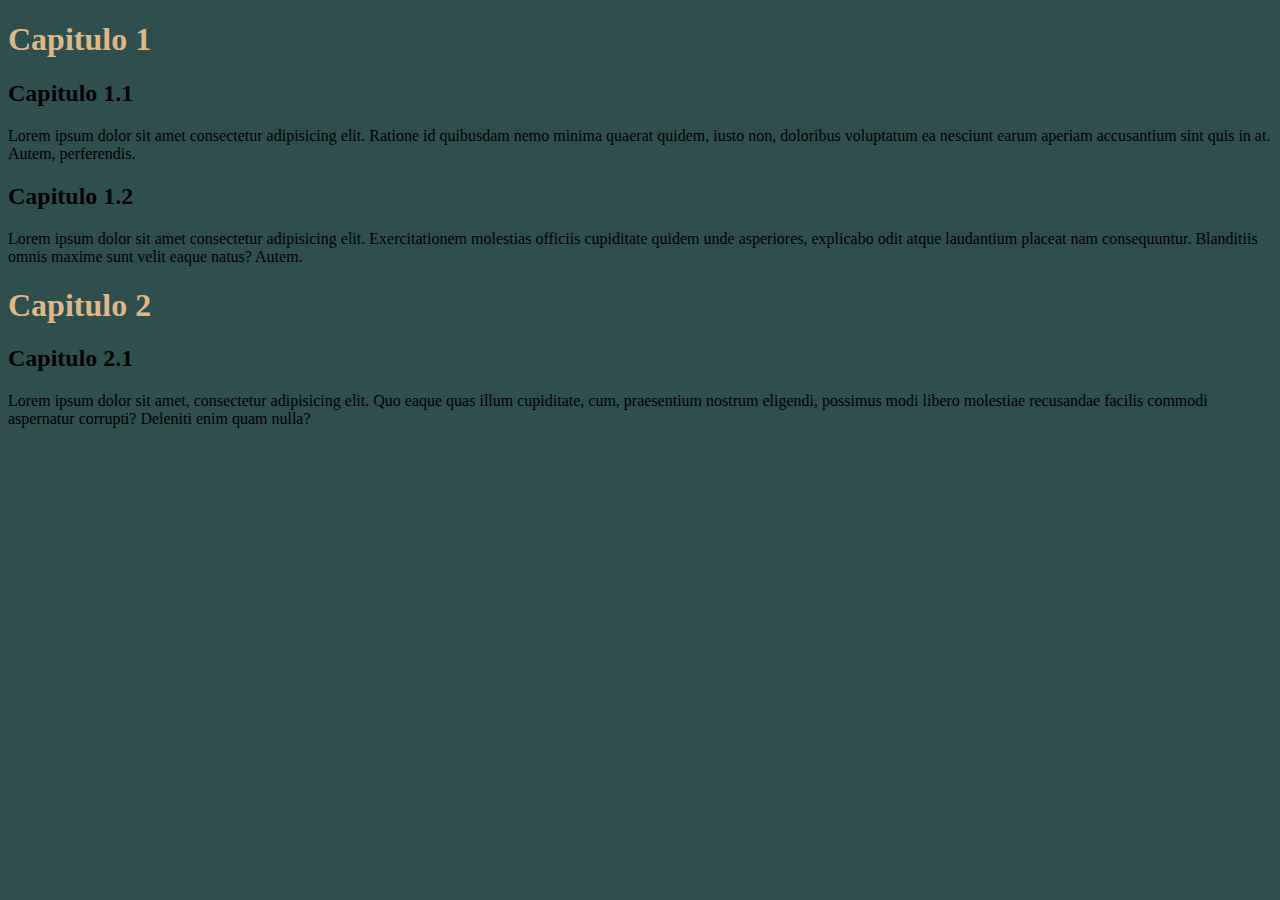
<file: css/index.html>
<!DOCTYPE html>
<html lang="pt-br">
<head>
    <meta charset="UTF-8">
    <meta name="viewport" content="width=device-width, initial-scale=1.0">
    <title>Css</title>
    <style>
        body {
            background-color:darkslategray
        }
        h1 {
            color: BurlyWood;
        }
    </style>
</head>
<body>
    <h1>Capitulo 1</h1>
    <h2>Capitulo 1.1</h2>
    <p>Lorem ipsum dolor sit amet consectetur adipisicing elit. Ratione id quibusdam nemo minima quaerat quidem, iusto non, doloribus voluptatum ea nesciunt earum aperiam accusantium sint quis in at. Autem, perferendis.</p>
    <h2>Capitulo 1.2</h2>
    <p>Lorem ipsum dolor sit amet consectetur adipisicing elit. Exercitationem molestias officiis cupiditate quidem unde asperiores, explicabo odit atque laudantium placeat nam consequuntur. Blanditiis omnis maxime sunt velit eaque natus? Autem.</p>
    <h1>Capitulo 2</h1>
     <h2>Capitulo 2.1</h2>
     <p>Lorem ipsum dolor sit amet, consectetur adipisicing elit. Quo eaque quas illum cupiditate, cum, praesentium nostrum eligendi, possimus modi libero molestiae recusandae facilis commodi aspernatur corrupti? Deleniti enim quam nulla?</p>
</body>
</html>
</file>
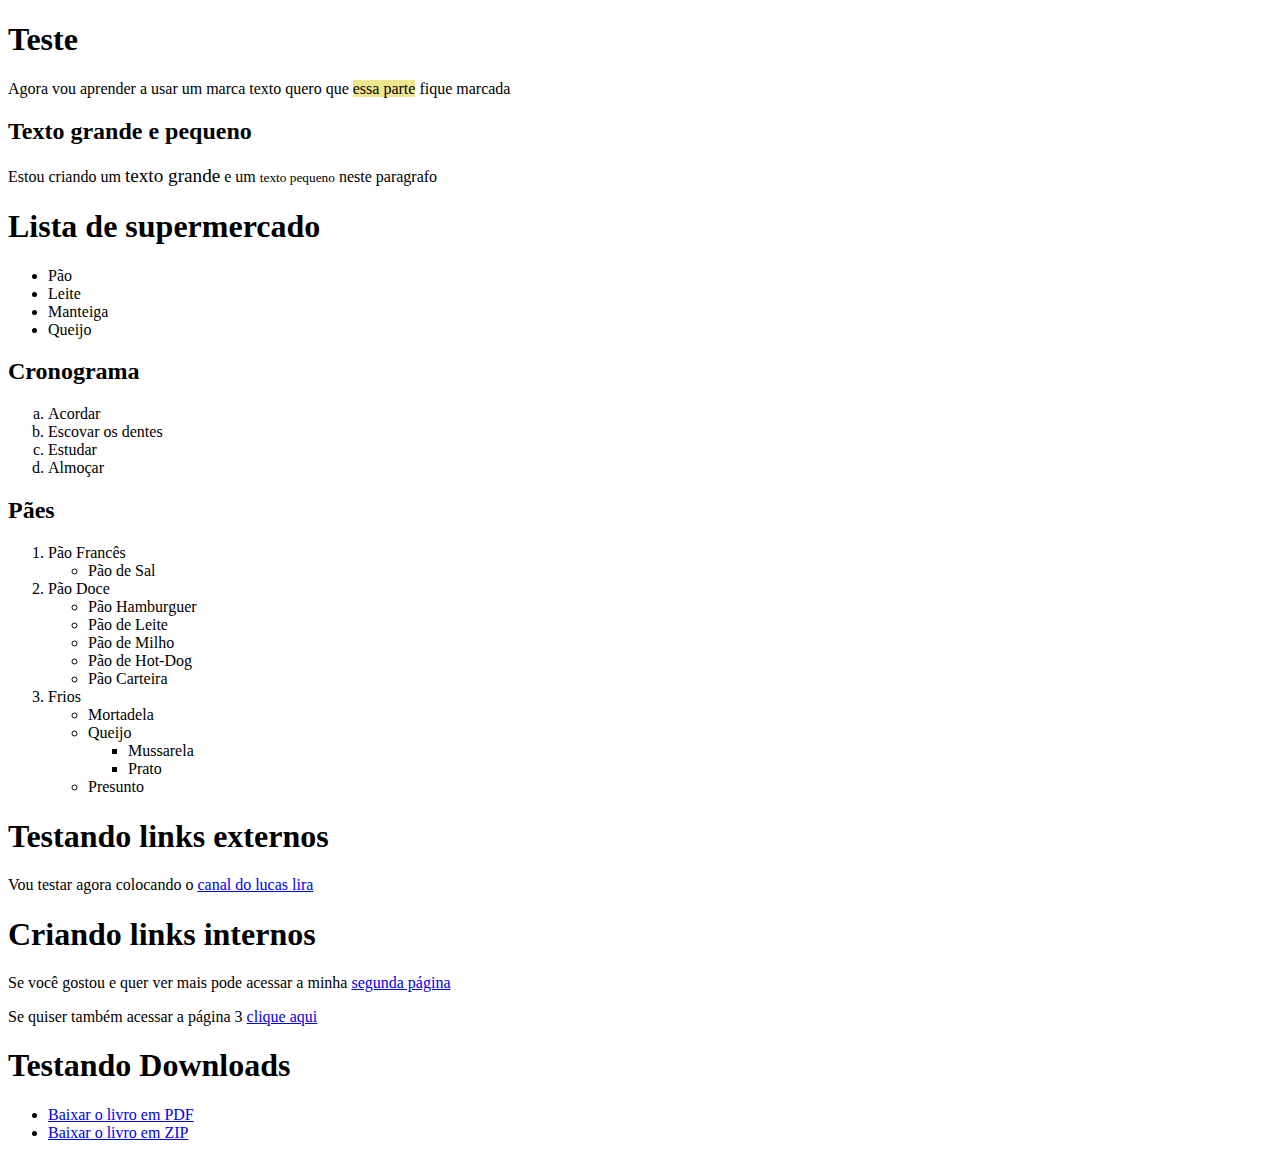
<file: EX001/index.html>
<!DOCTYPE html>
<html lang="pt-br">
<head>
    <meta charset="UTF-8">
    <meta http-equiv="X-UA-Compatible" content="IE=edge">
    <meta name="viewport" content="width=device-width, initial-scale=1.0">
    <title>Meu primeiro exercício</title>
    <link rel="shortcut icon" href="favicon_io (1)/favicon.ico" type="image/x-icon">
</head>
<body>
    <h1>Teste</h1>
    <p>Agora vou aprender a usar um marca texto quero que <mark style="background-color: khaki;">essa parte</mark> fique marcada</p>
    <h2>Texto grande e pequeno</h2>
    <p>Estou criando um <big>texto grande</big> e um <small>texto pequeno</small> neste paragrafo</p>
    <h1>Lista de supermercado</h1>
    <ul>
        <li>Pão</li>
        <li>Leite</li>
        <li>Manteiga</li>
        <li>Queijo</li>
    </ul>
    <h2>Cronograma</h2>
        <ol type="a">
            <li>Acordar</li>
            <li>Escovar os dentes</li>
            <li>Estudar</li>
            <li>Almoçar</li>
        </ol>
    <h2>Pães</h2>
        <ol>
            <li>Pão Francês</li>
                <ul>
                    <li>Pão de Sal</li>
                </ul>
            <li>Pão Doce</li>
                <ul>
                    <li>Pão Hamburguer</li>
                    <li>Pão de Leite</li>
                    <li>Pão de Milho</li>
                    <li>Pão de Hot-Dog</li>
                    <li>Pão Carteira</li>
                </ul>
            <li>Frios</li>
                <ul>
                    <li>Mortadela</li>
                    <li>Queijo</li>
                        <ul>
                            <li>Mussarela</li>
                            <li>Prato</li>
                        </ul>
                    <li>Presunto</li>
                </ul>
        </ol>
    <h1>Testando links externos</h1>
        <p>Vou testar agora colocando o <a href="https://www.youtube.com/watch?v=eKrPRbH8Op8" target="_blank" rel="external">canal do lucas lira</a></p>
    <h1>Criando links internos</h1>
        <p>Se você gostou e quer ver mais pode acessar a minha <a href="pg002.html" rel="next">segunda página</a></p>
        <p>Se quiser também acessar a página 3 <a href="pg002.html" target="_blank">clique aqui</a></p>
    <h1>Testando Downloads</h1>
    <ul>
        <li><a href="livro/10 - Ligações em toda parte.pdf" download="10 - Ligações em toda parte.pdf" type="application/pdf">Baixar o livro em PDF</a></li>
        <li><a href="livro/10 - Ligações em toda parte.zip" download="10 - Ligações em toda parte.zip" type="apllication/zip">Baixar o livro em ZIP</a></li>
    </ul>
</body>
</html>
</file>
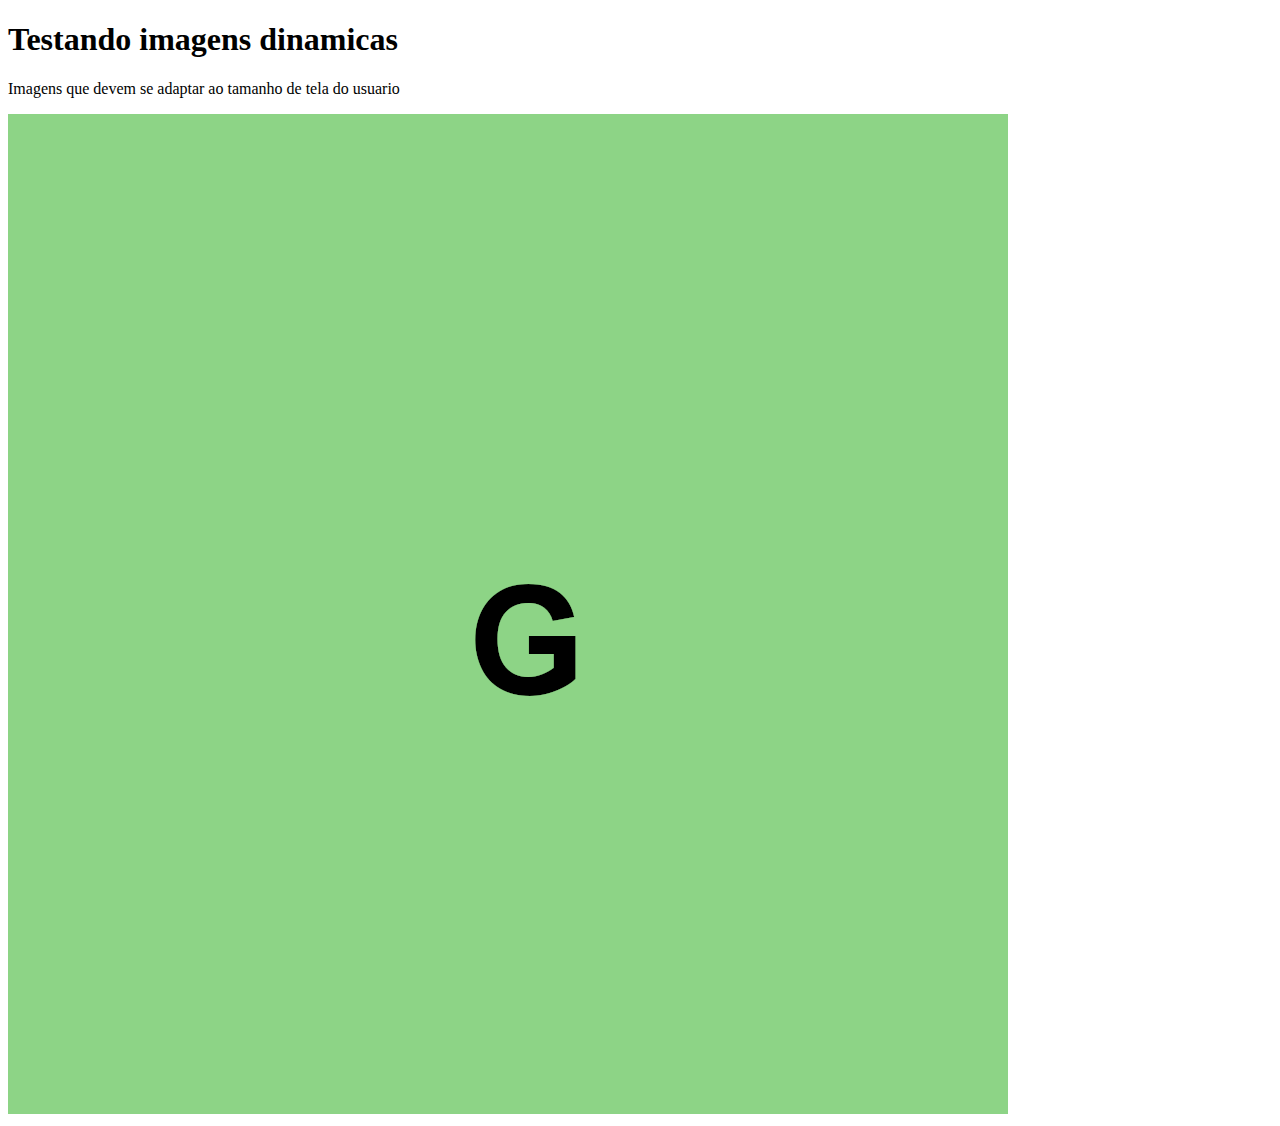
<file: EX011/index.html>
<!DOCTYPE html>
<html lang="pt-br">
<head>
    <meta charset="UTF-8">
    <meta name="viewport" content="width=device-width, initial-scale=1.0">
    <title>Midia em HTML5</title>
</head>
<body>
    <h1>Testando imagens dinamicas</h1>
    <p>Imagens que devem se adaptar ao tamanho de tela do usuario</p>
    <picture>
        <source media="(max-width: 750px )" srcset="imagens/imagem-p.png" type="image/png">
        <source media="(max-width: 1050px)" srcset="imagens/imagem-m.png" type="image/png">
        <img src="imagens/imagem-g.png" alt="">
    </picture>
</body>
</html>
</file>
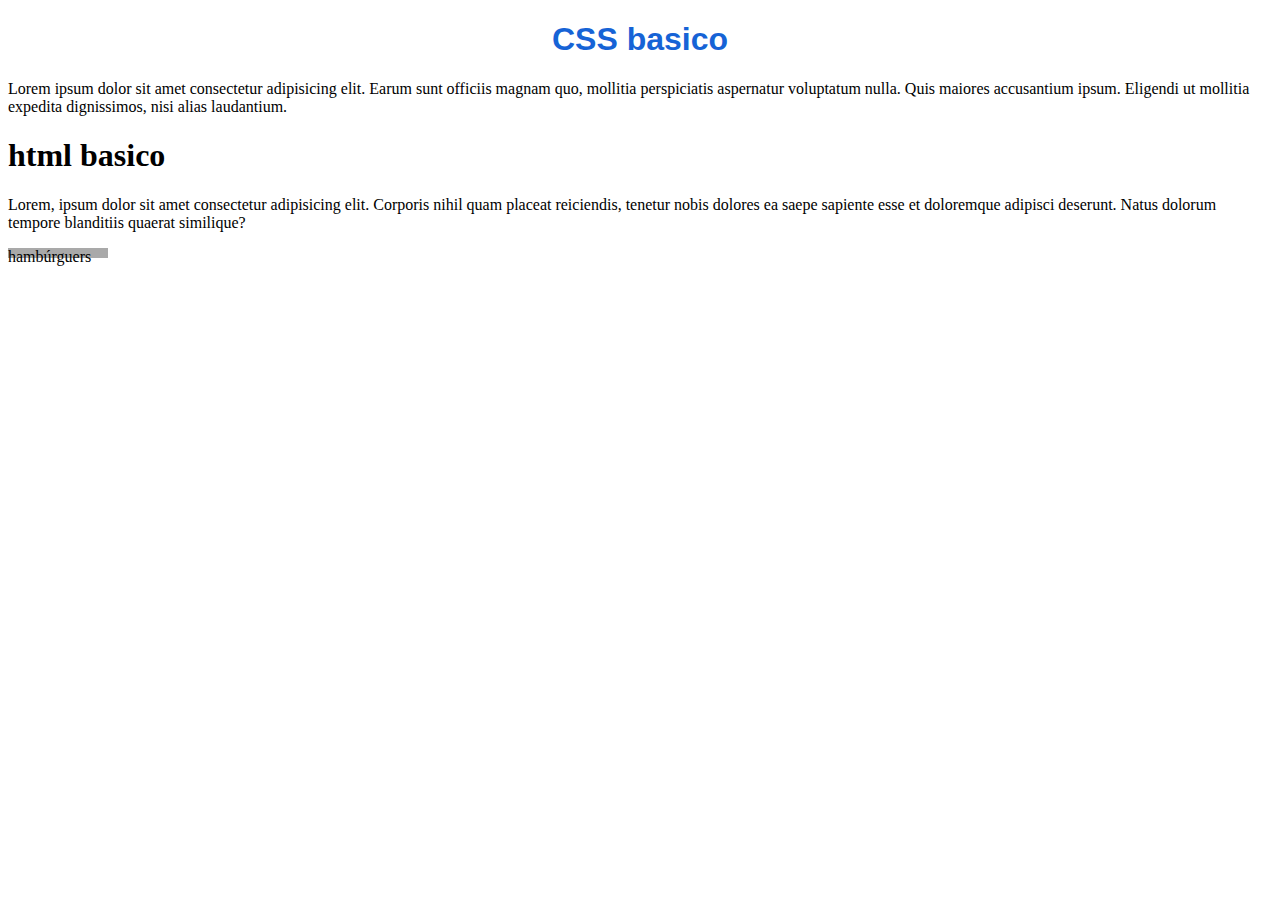
<file: exercicio gg/index.html>
<!DOCTYPE html>
<html lang="pt-br">
<head>
    <meta charset="UTF-8">
    <meta name="viewport" content="width=device-width, initial-scale=1.0">
    <title>Exercicio</title>
    <style>
        h1#principal{
            text-align: center;
            color: rgb(22, 99, 214);
            font-family:Arial, Helvetica, sans-serif;
          }
          div#menu{
              background-color: darkgray;
              height: 5px;
              width: 100px;
          }
          div>p{
            display: none;
          }
          div:hover>p{
              display: block;
          }
    </style>
</head>
<body>
    <h1 id="principal">CSS basico</h1>
    <p>Lorem ipsum dolor sit amet consectetur adipisicing elit. Earum sunt officiis magnam quo, mollitia perspiciatis aspernatur voluptatum nulla. Quis maiores accusantium ipsum. Eligendi ut mollitia expedita dignissimos, nisi alias laudantium.</p>
    <h1>html basico</h1>
    <p>Lorem, ipsum dolor sit amet consectetur adipisicing elit. Corporis nihil quam placeat reiciendis, tenetur nobis dolores ea saepe sapiente esse et doloremque adipisci deserunt. Natus dolorum tempore blanditiis quaerat similique?</p>
    <div id="menu">hambúrguers</div>
        <div id="menu">
            <p>x-tudo</p>
            <p>big mac</p>
            <p>x-salada</p>
        </div>

</body>
</html>
</file>
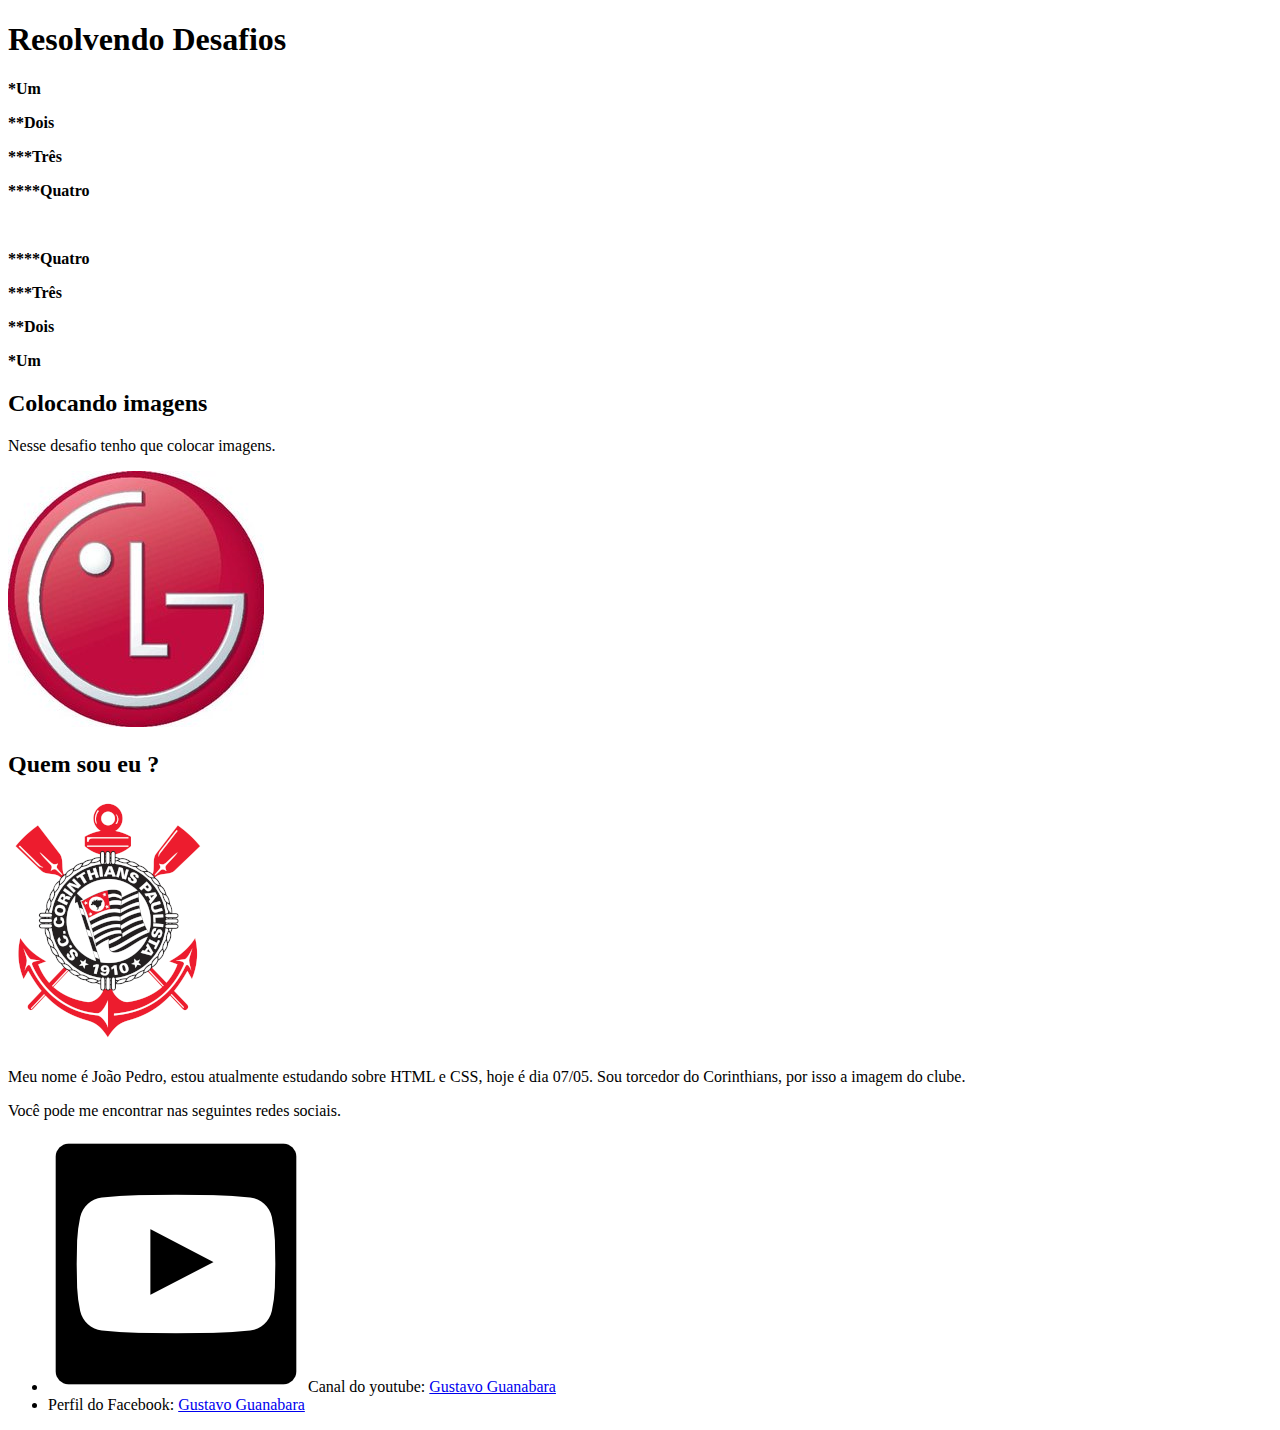
<file: Teste/index.html>
<!DOCTYPE html>
<html lang="pt-br">
<head>
    <meta charset="UTF-8">
    <meta name="viewport" content="width=device-width, initial-scale=1.0">
    <title>Desafios</title>
<link rel="shortcut icon" href="favicon_io (2)/favicon.ico" type="image/x-icon">
</head>
<body>
    <strong>
    <h1>Resolvendo Desafios</h1>
    <p>*Um</p>
    <p>**Dois</p>
    <p>***Três</p>
    <p>****Quatro</p>
    <br>
    <p>****Quatro</p>
    <p>***Três</p>
    <p>**Dois</p>
    <P>*Um</P>
    </strong>
    <h2>Colocando imagens</h2>
    <p>Nesse desafio tenho que colocar imagens.</p>
    <img src="lg.jpg" alt="Simbolo da lg">
    <h2>Quem sou eu ?</h2>
    <img src="Sport_Club_Corinthians_Paulista_crest.svg.png" alt="">
    <p>Meu nome é João Pedro, estou atualmente estudando sobre HTML e CSS, hoje é dia 07/05. Sou torcedor do Corinthians, por isso a imagem do clube.</p>
    <p>Você  pode me encontrar nas seguintes redes sociais.</p>
    <ul>
        <li><img src="youtube.png" alt=""> Canal do youtube: <a href="https://www.youtube.com/@CursoemVideo" target="_blank">Gustavo Guanabara</a></li>
        <li>Perfil do Facebook: <a href="https://www.facebook.com/" target="_blank">Gustavo Guanabara</a></li>
    </ul>
</body>
</html>
</file>
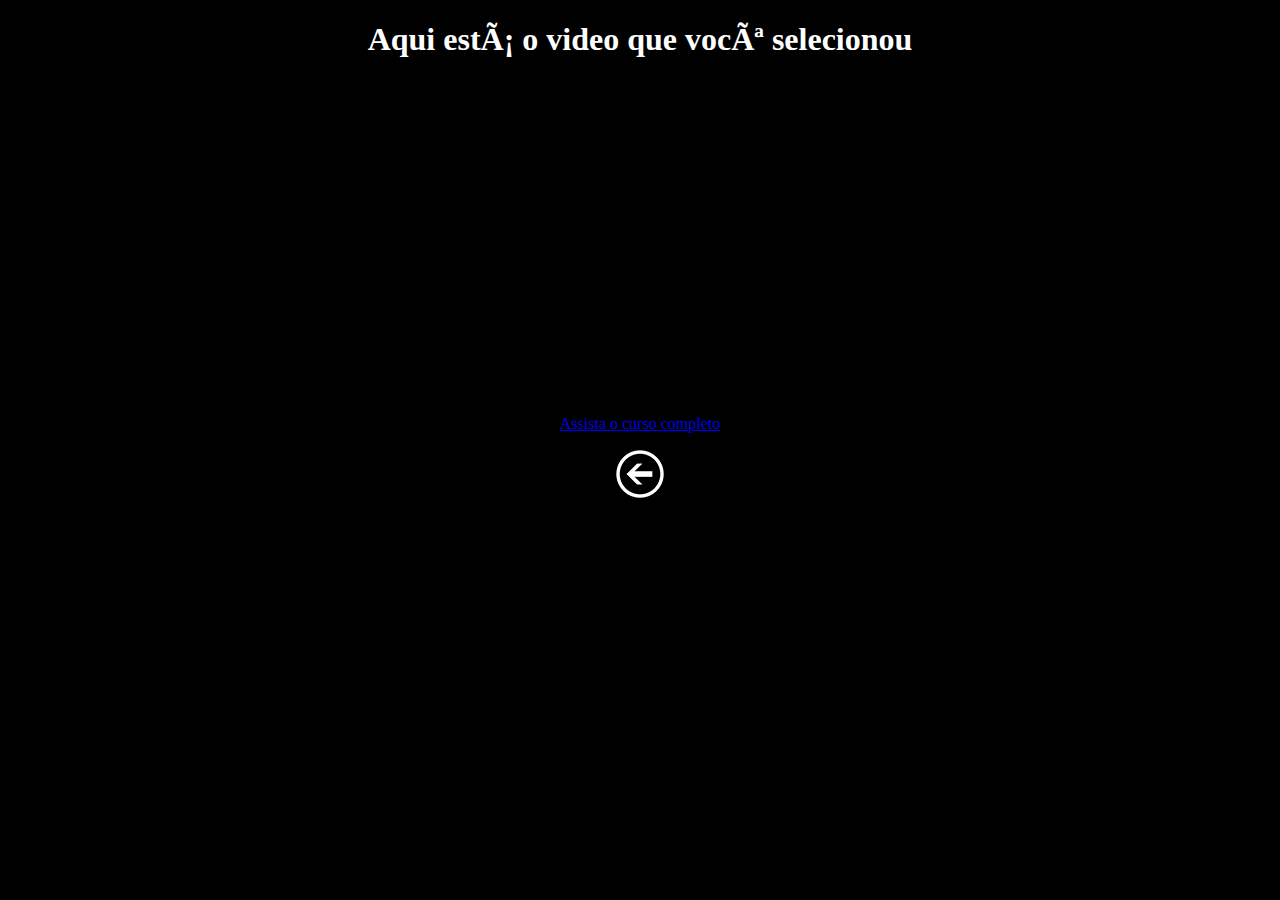
<file: EX002/pagina2/index.html>
<!DOCTYPE html>
<html lang="en">
<head>
    <meta charset="pt-br">
    <meta name="viewport" content="width=device-width, initial-scale=1.0">
    <title>video</title>
    <style>
        body {
            background-color: black;
        }
    </style>
</head>
<body>
    <center>
        <h1 style="color: white;">Aqui está o video que você selecionou</h1>
        <iframe width="500" height="315" src="https://www.youtube.com/embed/BXqUH86F-kA" title="YouTube video player" frameborder="0" allow="accelerometer; autoplay; clipboard-write; encrypted-media; gyroscope; picture-in-picture; web-share" allowfullscreen></iframe>
    </center>
    <center>
        <p><a href="https://www.youtube.com/watch?v=BXqUH86F-kA&list=PLntvgXM11X6pi7mW0O4ZmfUI1xDSIbmTm" target="_blank">Assista o curso completo</a></p>
    </center>
    <picture>
        <center>
            <a href="../index.html" onclick="window.history.back();">
            <img src="botao voltar.png" alt="Voltar">
        </center>
    </picture>
</body>
</html>
</file>
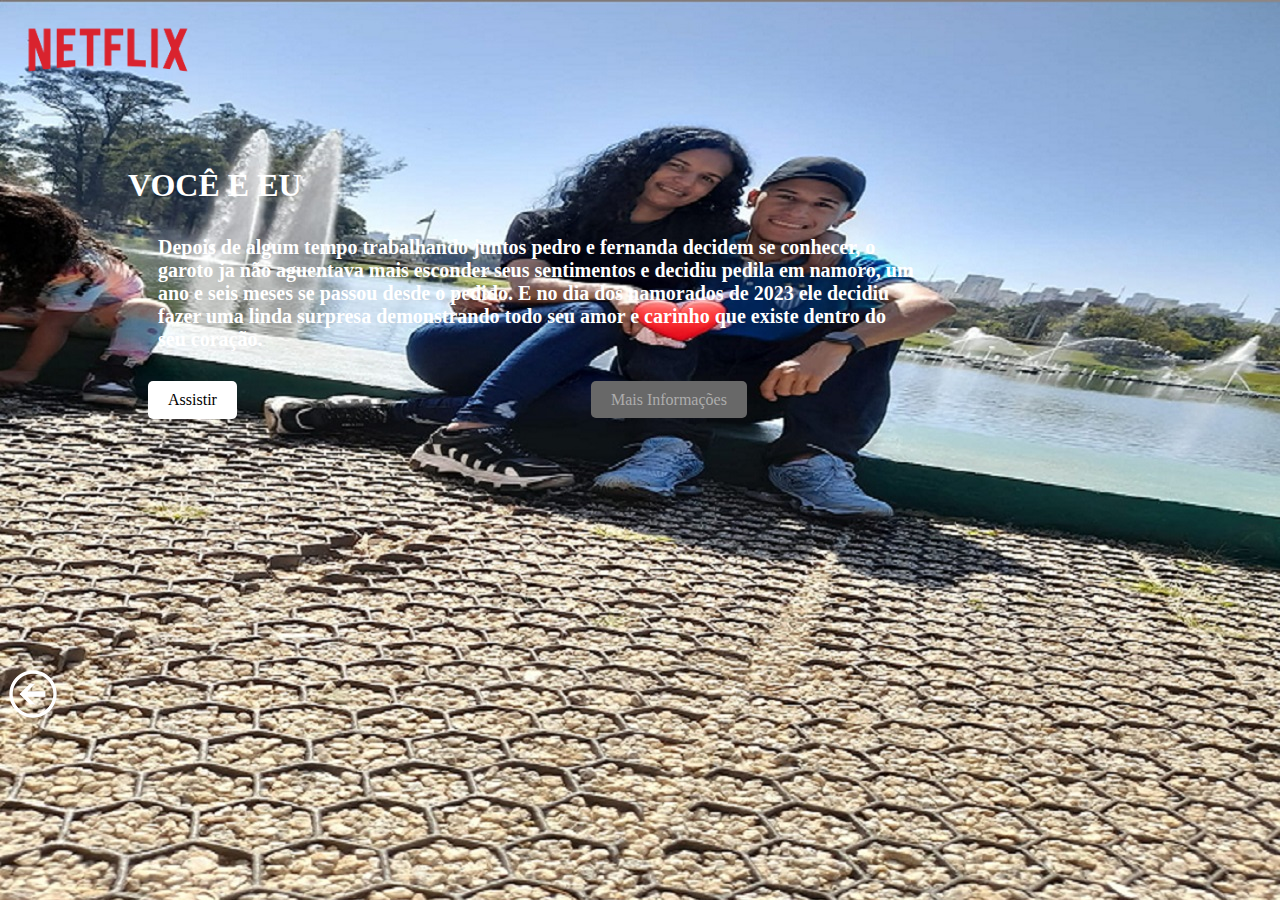
<file: projeto netflix/netflix/index.html>
<!DOCTYPE html>
<html lang="pt-br">
<head>
    <meta charset="UTF-8">
    <meta name="viewport" content="width=device-width, initial-scale=1.0">
    <title>Netpedro</title>
    <link rel="shortcut icon" href="favicon_io (3)/favicon.ico" type="image/x-icon">
    <link rel="stylesheet" href="style.css">
    <style>
        .assistir {
            display: inline;
            padding-left: 150px;
            padding-right: 400px;
        }
        .voltar {
            text-align: match-parent;
            padding-top: 250px;
        }
        .info {
            display: inline;
            text-align: right;
        }
        .botao-assistir {
            display: inline-block;
            padding: 10px 20px;
            background-color: white;
            color: black;
            text-decoration: none;
            border-radius: 5px;
            margin-left: 140px;
        }
        .botao-info {
            margin-left: 350px;
            display: inline;
            padding: 10px 20px;
            background-color: rgb(104, 104, 104);
            color: rgb(173, 173, 173);
            text-decoration: none;
            border-radius: 5px;
        }
    </style>
</head>
    <body>
        <img src="Netflix_Logo_PMS.png" alt="" width="200px">
        <h1>VOCÊ E EU</h1>
        <p>Depois de algum tempo trabalhando juntos pedro e fernanda decidem se conhecer, o garoto ja não aguentava mais esconder seus sentimentos e decidiu pedila em namoro, um ano e seis meses se passou desde o pedido. E no dia dos namorados de 2023 ele decidiu fazer uma linda surpresa demonstrando todo seu amor e carinho que existe dentro do seu coração.</p>
        <a href="trailer/index.html" class="botao-assistir">Assistir</a>  
        <a href="#" class="botao-info">Mais Informações</a> 
        </div>
        <div class="voltar">
        <a href="trailer/" rel="_blank" img src="20303823.jpg" alt="#" width="800px">
        <a href="../index.html" onclick="window.history.back();">
        <img src="botao voltar.png" alt=""></a>
        </div>   
    </body>
</html>
</file>
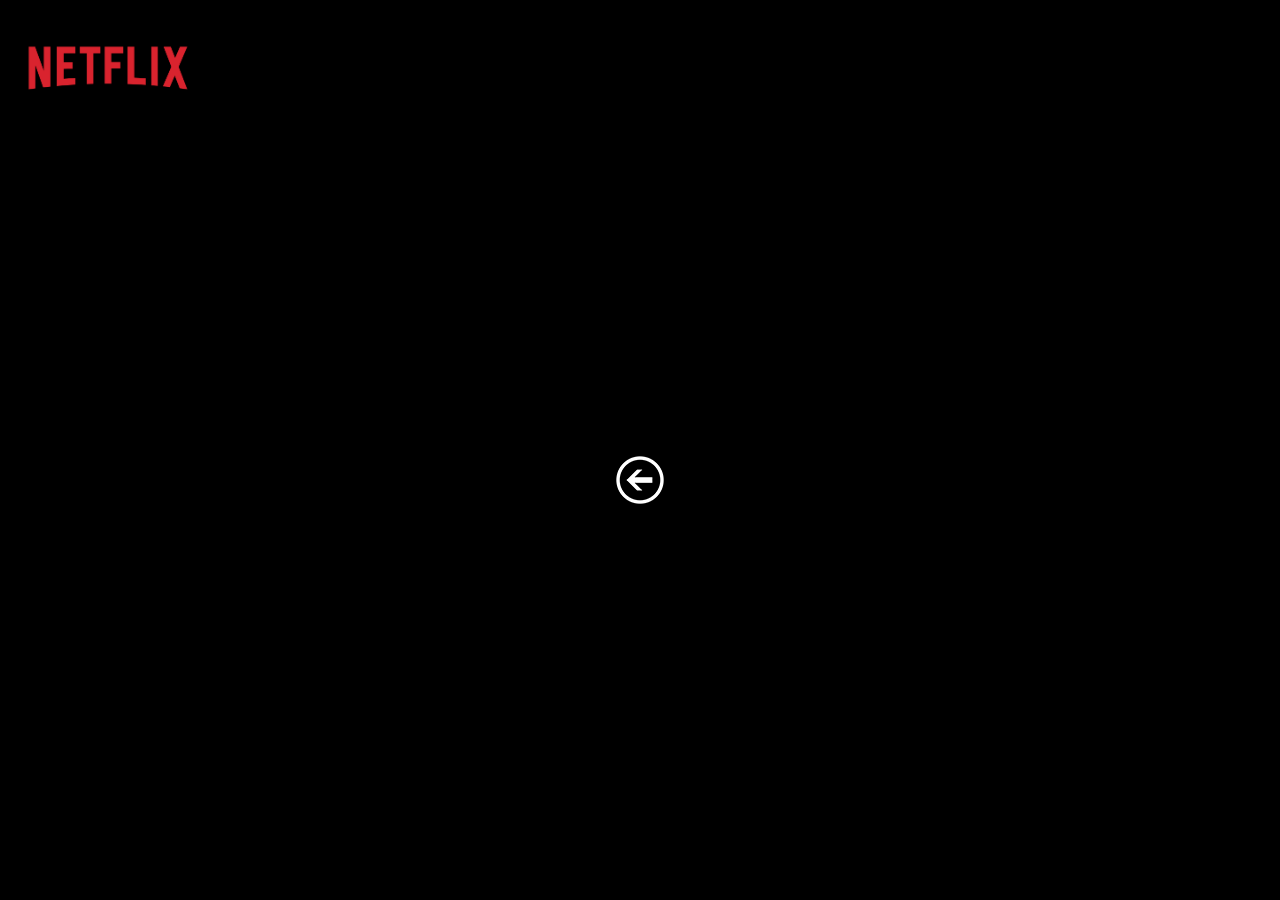
<file: projeto netflix/netflix/trailer/index.html>
!DOCTYPE html>
<html lang="pt-br">
<head>
    <meta charset="UTF-8">
    <meta name="viewport" content="width=device-width, initial-scale=1.0">
    <title>Netflix</title>
    <style>
        body {
            background-color:black;
        }
        .logo {
            text-align: center;
            text-align: left;
        }
        .video {
            text-align: center;
        }
        .voltar {
            text-align: center;
            padding-top: 30px;
        }
    </style>
</head>
<body>
    <div class="logo">
        <img src="../Netflix_Logo_PMS.png" alt="" width="200px">
    </div>
    <div class="video">
        <iframe width="700" height="315" src="https://www.youtube.com/embed/znuoQeOAhSU" title="YouTube video player" frameborder="0" allow="accelerometer; autoplay; clipboard-write; encrypted-media; gyroscope; picture-in-picture; web-share" allowfullscreen></iframe>
    </div>
        <div class="voltar">
        <a href="../index.html" onclick="window.history.back();">
        <img src="botao voltar.png" alt="">
    </div>
</body>
</html>
</file>
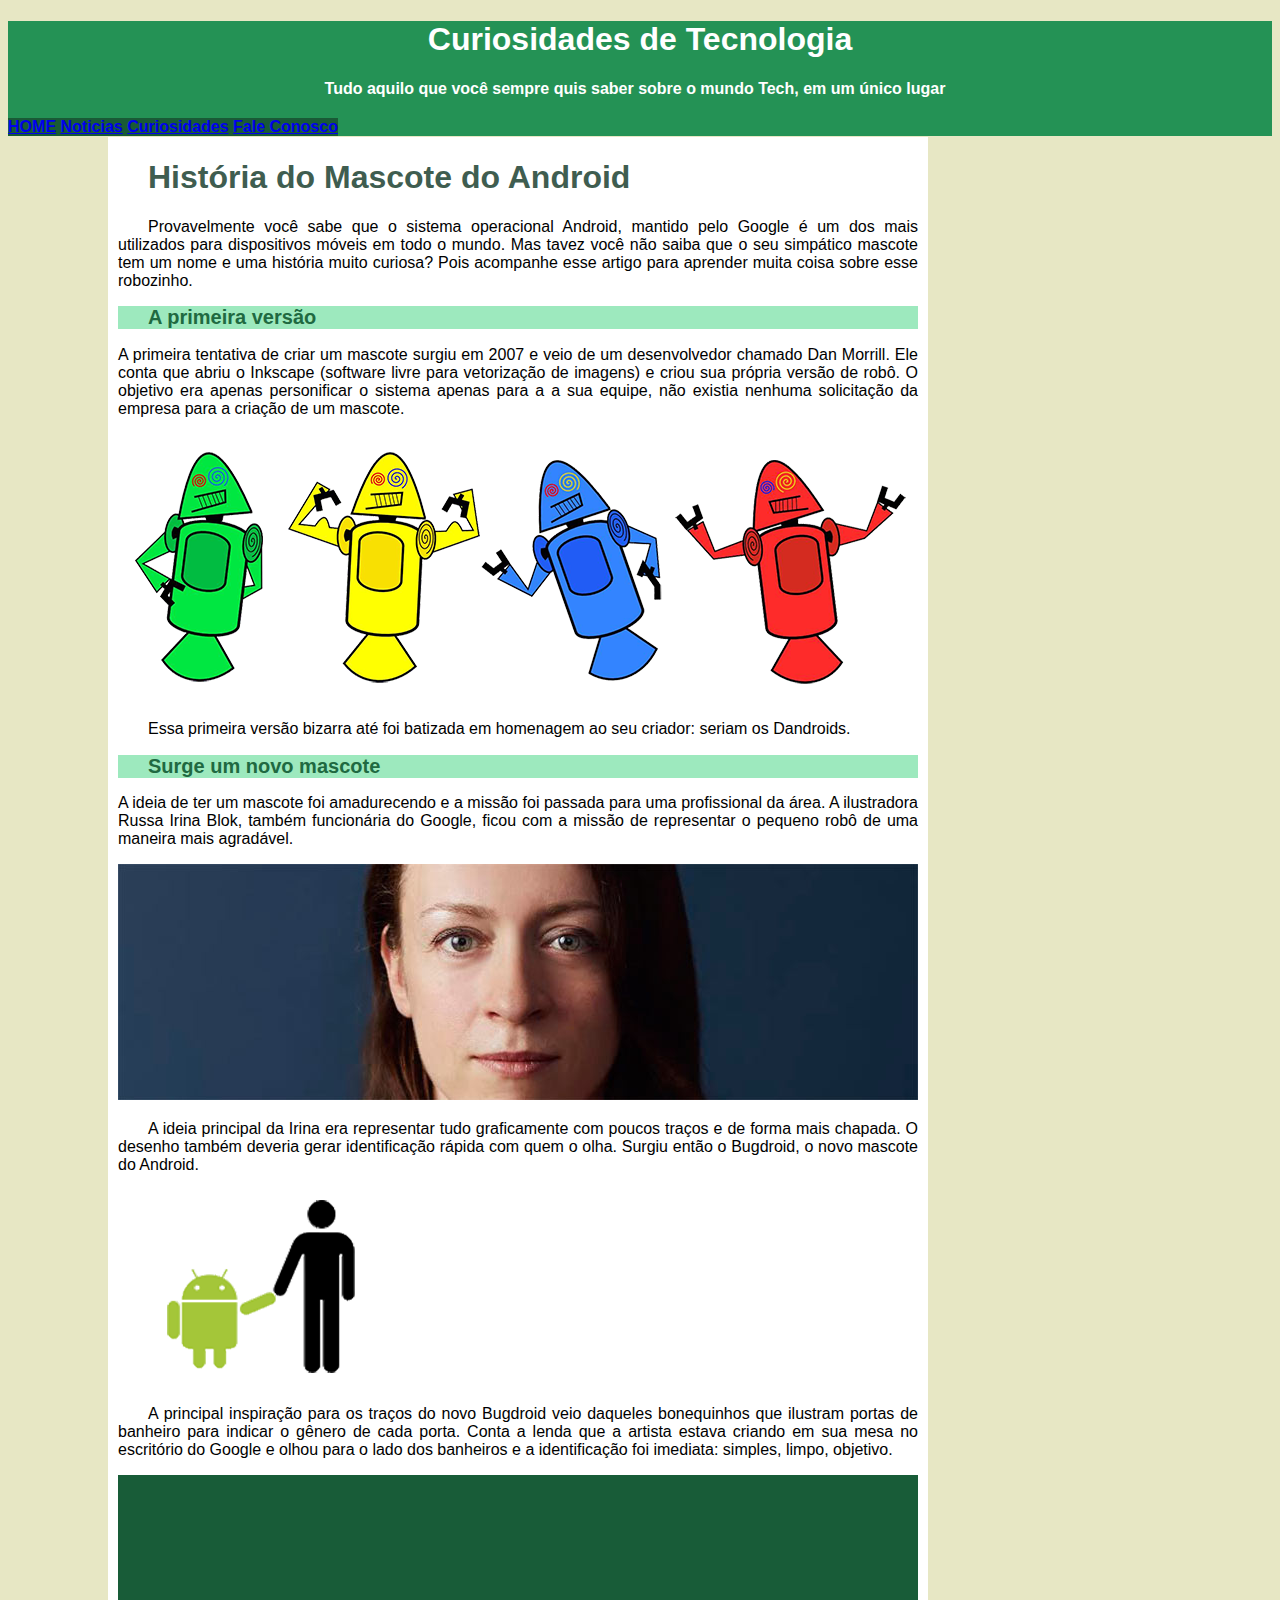
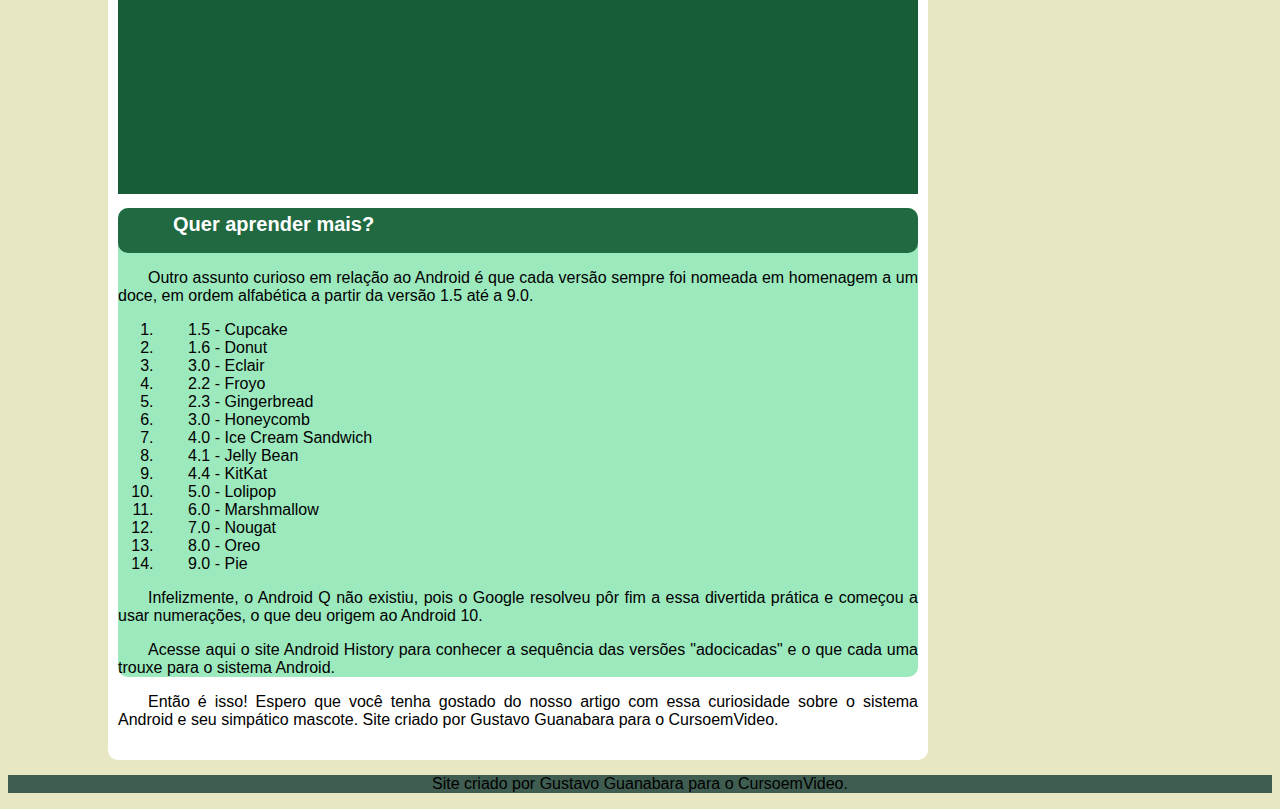
<file: desafio10/android.html>
<!DOCTYPE html>
<html lang="pt-br">
<head>
<meta charset="UTF-8">
    <meta name="viewport" content="width=device-width, initial-scale=1.0">
    <title>Android</title>
    <link rel="shortcut icon" href="imagens/favicon.ico" type="image/x-icon">
    <style>
        body {
            background-color: #E7E7C4;
        }
        header {
            font-family: 'Trebuchet MS', 'Lucida Sans Unicode', 'Lucida Grande', 'Lucida Sans', Arial, sans-serif;
            font-weight: bolder;
            background-color: #249255;
            text-align: center;
            color: white;
            margin-top: 0px;
        }
        .menu {
            margin-right: 100px;
            background-color: #195A36;
            width: 330px;
            border-right: 30px;
            color: white;
        }
        .sub {
            margin-right: 10px;
            margin-bottom: 20px;
            border-bottom: 100px;
        }
        .sub > h2 {
            display: inline;
            background-color: #249255;
            border: 10px;
            margin: 10px;
        }
        h2 {
            font-family: 'Trebuchet MS', 'Lucida Sans Unicode', 'Lucida Grande', 'Lucida Sans', Arial, sans-serif;
            color: white;
            font-size: 16px;
        }
        main {
            background-color: white;
            width: 800px;
            margin: 1px 1px 1px 100px;
            padding: 1px 10px 15px 10px;
            border-radius: 0px 0px 10px 10px;
            text-align: justify;
            text-indent: 30px;
            font-family: 'Trebuchet MS', 'Lucida Sans Unicode', 'Lucida Grande', 'Lucida Sans', Arial, sans-serif;
        }
        main > h1 {
            text-align: left;
            color: #3F5D50;
            font-size: 32px;
        }
        main > h2 {
            background-color: #9DE9BE;
            text-align: left;
            color: #206941;
            font-size: 20px;
        }
        p {
            text-align: justify;
        }
        .final {
            background-color: #9DE9BE ;
            color: black;
            border-radius: 10px 10px;  
        }
        .final > h1 {
            background-color: #206941;
            height: 40px;
            margin-bottom: 15px;
            text-align: left;
            color: white;
            font-size: 20px;
            border-radius: 10px;
            padding-left: 25px;
            padding-top: 5px;
        }
        .video {
            background-color: #185C38;
        }
        .rodape > p {
            font-family: 'Trebuchet MS', 'Lucida Sans Unicode', 'Lucida Grande', 'Lucida Sans', Arial, sans-serif;
            text-align: center;
            background-color:#3F5D50;
            margin-top: 15px;
        }
    </style>
</head>
<body>
    <header>
        <h1>Curiosidades de Tecnologia</h1>
        <div class="sub">
            <h2>Tudo aquilo que você sempre quis saber sobre o mundo Tech, em um único lugar</h2>
        </div>
        <nav class="menu">
            <a href="#">HOME</a>
            <a href="#">Noticias</a>
            <a href="#">Curiosidades<a>
            <a href="#">Fale Conosco</a>
        </nav>
    </header>
    <main>
        <h1>História do Mascote do Android</h1>
        <p>Provavelmente você sabe que o sistema operacional Android, mantido pelo Google é um dos mais utilizados para dispositivos móveis em todo o mundo. Mas tavez você não saiba que o seu simpático mascote tem um nome e uma história muito curiosa? Pois acompanhe esse artigo para aprender muita coisa sobre esse robozinho.

           <h2>A primeira versão</h2> 
            
            A primeira tentativa de criar um mascote surgiu em 2007 e veio de um desenvolvedor chamado Dan Morrill. Ele conta que abriu o Inkscape (software livre para vetorização de imagens) e criou sua própria versão de robô. O objetivo era apenas personificar o sistema apenas para a a sua equipe, não existia nenhuma solicitação da empresa para a criação de um mascote.</p>
            <img src="imagens/dan-droids.png" alt="">
            <p>Essa primeira versão bizarra até foi batizada em homenagem ao seu criador: seriam os Dandroids.

                <h2>Surge um novo mascote</h2>
                
                A ideia de ter um mascote foi amadurecendo e a missão foi passada para uma profissional da área. A ilustradora Russa Irina Blok, também funcionária do Google, ficou com a missão de representar o pequeno robô de uma maneira mais agradável.</p>
                <img src="imagens/irina-blok.jpg" alt="">
                <p>A ideia principal da Irina era representar tudo graficamente com poucos traços e de forma mais chapada. O desenho também deveria gerar identificação rápida com quem o olha. Surgiu então o Bugdroid, o novo mascote do Android.</p>
                <img src="imagens/bugdroid.png" alt="">
                <p>A principal inspiração para os traços do novo Bugdroid veio daqueles bonequinhos que ilustram portas de banheiro para indicar o gênero de cada porta. Conta a lenda que a artista estava criando em sua mesa no escritório do Google e olhou para o lado dos banheiros e a identificação foi imediata: simples, limpo, objetivo.</p>
    <div class="video">
        <iframe width="560" height="315" src="https://www.youtube.com/embed/l2UDgpLz20M" title="YouTube video player" frameborder="0" allow="accelerometer; autoplay; clipboard-write; encrypted-media; gyroscope; picture-in-picture; web-share" allowfullscreen></iframe>
    </div>

    <div class="final">
        <h1>Quer aprender mais?</h1>
        <p>Outro assunto curioso em relação ao Android é que cada versão sempre foi nomeada em homenagem a um doce, em ordem alfabética a partir da versão 1.5 até a 9.0.</p>
        <ol type="*">
            <li>1.5 - Cupcake</li>
            <li>1.6 - Donut
            <li>3.0 - Eclair
            <li>2.2 - Froyo
            <li>2.3 - Gingerbread
            <li>3.0 - Honeycomb
            <li>4.0 - Ice Cream Sandwich
            <li>4.1 - Jelly Bean
            <li>4.4 - KitKat
            <li>5.0 - Lolipop
            <li>6.0 - Marshmallow
            <li>7.0 - Nougat
            <li>8.0 - Oreo
            <li>9.0 - Pie
        </ol>
            <p>Infelizmente, o Android Q não existiu, pois o Google resolveu pôr fim a essa divertida prática e começou a usar numerações, o que deu origem ao Android 10.</p>

<p>Acesse aqui o site Android History para conhecer a sequência das versões "adocicadas" e o que cada uma trouxe para o sistema Android.</p>
</div>
<p>
    Então é isso! Espero que você tenha gostado do nosso artigo com essa curiosidade sobre o sistema Android e seu simpático mascote.
             
    Site criado por Gustavo Guanabara para o CursoemVideo.</p>

    </main>
<footer class="rodape">
    <p>Site criado por Gustavo Guanabara para o CursoemVideo.</p>
</footer>
</body>
</html>
</file>
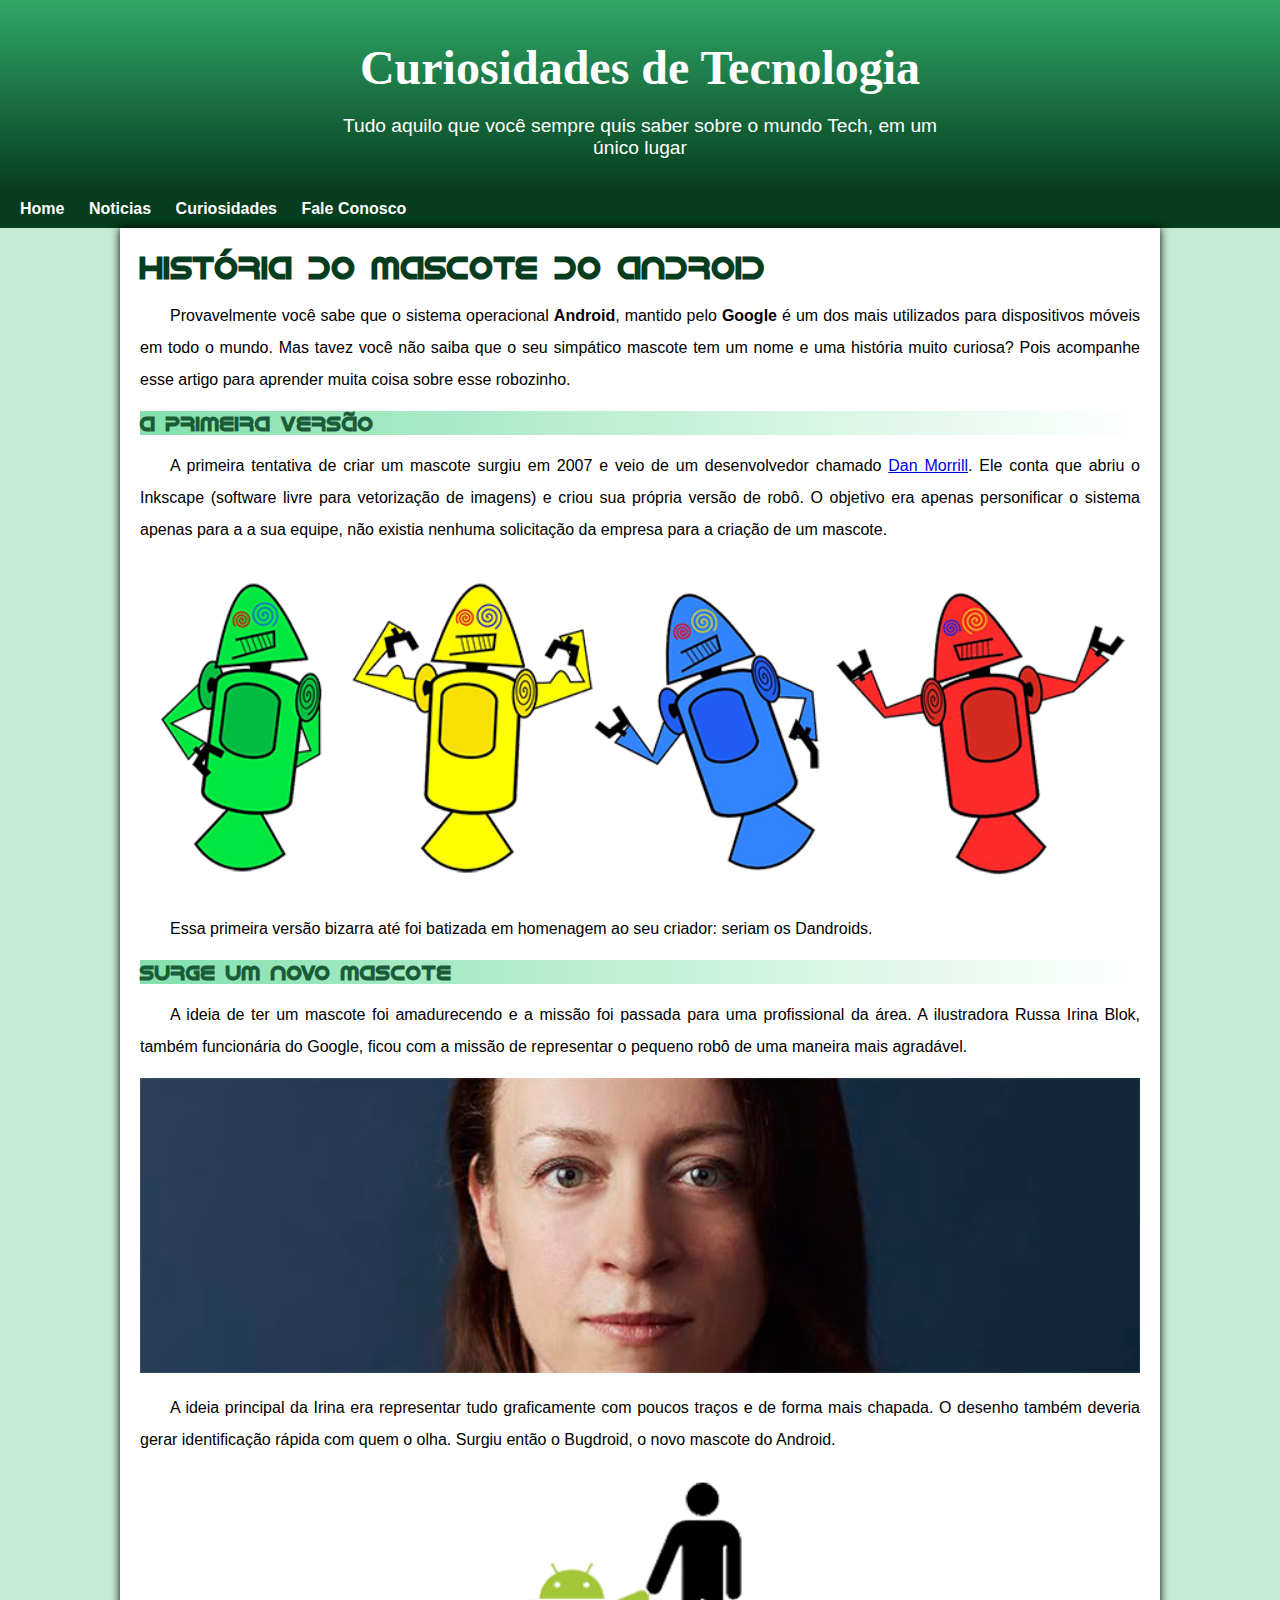
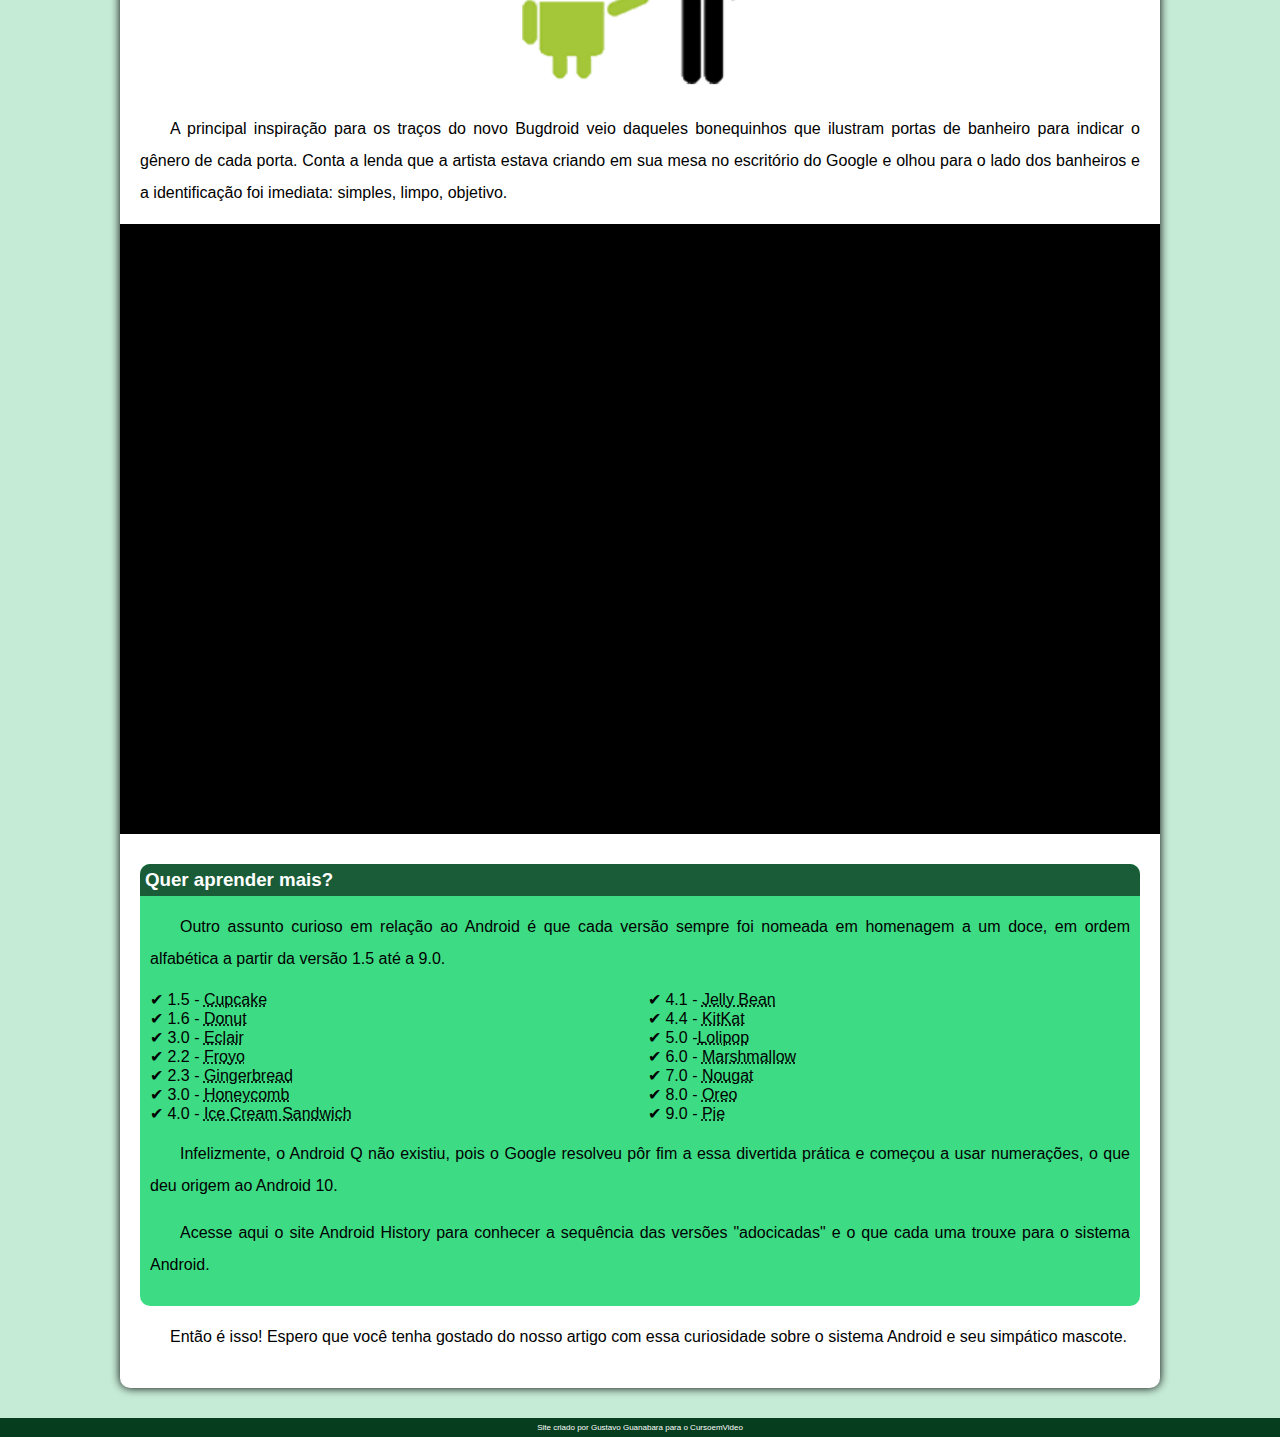
<file: desafiosite/android.html>
<!DOCTYPE html>
<html lang="pt-br">
<head>
    <meta charset="UTF-8">
    <meta name="viewport" content="width=device-width, initial-scale=1.0">
    <title>Android</title>
    <link rel="shortcut icon" href="imagens/favicon.ico" type="image/x-icon">
    <link rel="stylesheet" href="estilo/style.css">
</head>
<body>
    <header>
        <h1>Curiosidades de Tecnologia</h1>
        <p>Tudo aquilo que você sempre quis saber sobre o mundo Tech, em um único lugar</p>
    </header>
    <nav>
        <a href="#">Home</a>
        <a href="#">Noticias</a>
        <a href="#">Curiosidades</a>
        <a href="#">Fale Conosco</a>
    </nav>
    <main>
        <article>
            <h1>
                História do Mascote do Android
            </h1>

            <p>
                Provavelmente você sabe que o sistema operacional <strong>Android</strong>, mantido pelo <strong>Google</strong> é um dos mais utilizados para dispositivos móveis em todo o mundo. Mas tavez você não saiba que o seu simpático mascote tem um nome e uma história muito curiosa? Pois acompanhe esse artigo para aprender muita coisa sobre esse robozinho.
            </p>

            <h2>
                A primeira versão
            </h2>

            <p>
                A primeira tentativa de criar um mascote surgiu em 2007 e veio de um desenvolvedor chamado <a href="https://androidcommunity.com/dan-morrill-shows-us-the-android-mascot-that-almost-was-20130103/" target="_blank">Dan Morrill</a>. Ele conta que abriu o Inkscape (software livre para vetorização de imagens) e criou sua própria versão de robô. O objetivo era apenas personificar o sistema apenas para a a sua equipe, não existia nenhuma solicitação da empresa para a criação de um mascote.
            </p>

            <picture>
                <source media="(max-width:600px)" srcset="imagens/dan-droids-pq.png">
                <img src="imagens/dan-droids.png" alt="">
            </picture>

            <p>
                Essa primeira versão bizarra até foi batizada em homenagem ao seu criador: seriam os Dandroids.
            </p>

            <h2>
                Surge um novo mascote
            </h2>

            <p>
                A ideia de ter um mascote foi amadurecendo e a missão foi passada para uma profissional da área. A ilustradora Russa Irina Blok, também funcionária do Google, ficou com a missão de representar o pequeno robô de uma maneira mais agradável.
            </p>

            <picture>
                <source media="(max-width:600px )" srcset="imagens/irina-blok-pq.jpg">
                <img src="imagens/irina-blok.jpg" alt="">
            </picture>

            <p>
                A ideia principal da Irina era representar tudo graficamente com poucos traços e de forma mais chapada. O desenho também deveria gerar identificação rápida com quem o olha. Surgiu então o Bugdroid, o novo mascote do Android.
            </p>

            <img src="imagens/bugdroid.png" class="pequena" alt="">

            <p>
                A principal inspiração para os traços do novo Bugdroid veio daqueles bonequinhos que ilustram portas de banheiro para indicar o gênero de cada porta. Conta a lenda que a artista estava criando em sua mesa no escritório do Google e olhou para o lado dos banheiros e a identificação foi imediata: simples, limpo, objetivo.
            </p>

            <div class="video">
                <iframe width="560" height="315" src="https://www.youtube.com/embed/l2UDgpLz20M" title="YouTube video player" frameborder="0" allow="accelerometer; autoplay; clipboard-write; encrypted-media; gyroscope; picture-in-picture; web-share" allowfullscreen></iframe>
            </div>
            
            <aside>
                <h3>
                    Quer aprender mais?
                </h3> 
    
                <p>
                    Outro assunto curioso em relação ao Android é que cada versão sempre foi nomeada em homenagem a um doce, em ordem alfabética a partir da versão 1.5 até a 9.0.
                </p>
    
                <ul>
                    <li>
                        1.5 - <abbr title="Bolo de Copo">Cupcake</abbr>
                    </li>
                    <li>
                        1.6 - <abbr title="Rosquinha">Donut</abbr>
                    </li>
                    <li>
                        3.0 - <abbr title="">Eclair</abbr>
                    </li>
                    <li>
                        2.2 - <abbr title="Iorgute Congelado">Froyo</abbr>
                    </li>
                    <li>
                        2.3 - <abbr title="Biscoito de Gengibre">Gingerbread</abbr>
                    </li>
                    <li>
                        3.0 - <abbr title="Favo de Mel">Honeycomb</abbr>
                    </li>
                    <li>
                        4.0 - <abbr title="Sandwich de Sorvete">Ice Cream Sandwich</abbr>
                    </li>
                    <li>
                        4.1 - <abbr title="Jujuba">Jelly Bean</abbr>
                    </li>
                    <li>
                        4.4 - <abbr title="">KitKat</abbr>
                    </li>
                    <li>
                        5.0 -<abbr title="Pirulito">Lolipop</abbr>
                    </li>
                    <li>
                        6.0 - <abbr title="">Marshmallow</abbr>
                    </li>
                    <li>
                        7.0 - <abbr title="Torrone">Nougat</abbr>
                    </li>
                    <li>
                        8.0 - <abbr title="">Oreo</abbr>
                    </li>
                    <li>
                        9.0 - <abbr title="Torta">Pie</abbr>
                    </li>
                </ul>
    
                <p>
                    Infelizmente, o Android Q não existiu, pois o Google resolveu pôr fim a essa divertida prática e começou a usar numerações, o que deu origem ao Android 10.
                </p>
    
                <p>
                    Acesse aqui o site Android History para conhecer a sequência das versões "adocicadas" e o que cada uma trouxe para o sistema Android.
                </p>
            </aside>
            

            <p>
                Então é isso! Espero que você tenha gostado do nosso artigo com essa curiosidade sobre o sistema Android e seu simpático mascote.
            </p>
        </article>
    </main>
    <footer>
        <p>Site criado por Gustavo Guanabara para o CursoemVideo</p>
    </footer>
</body>
</html>
</file>
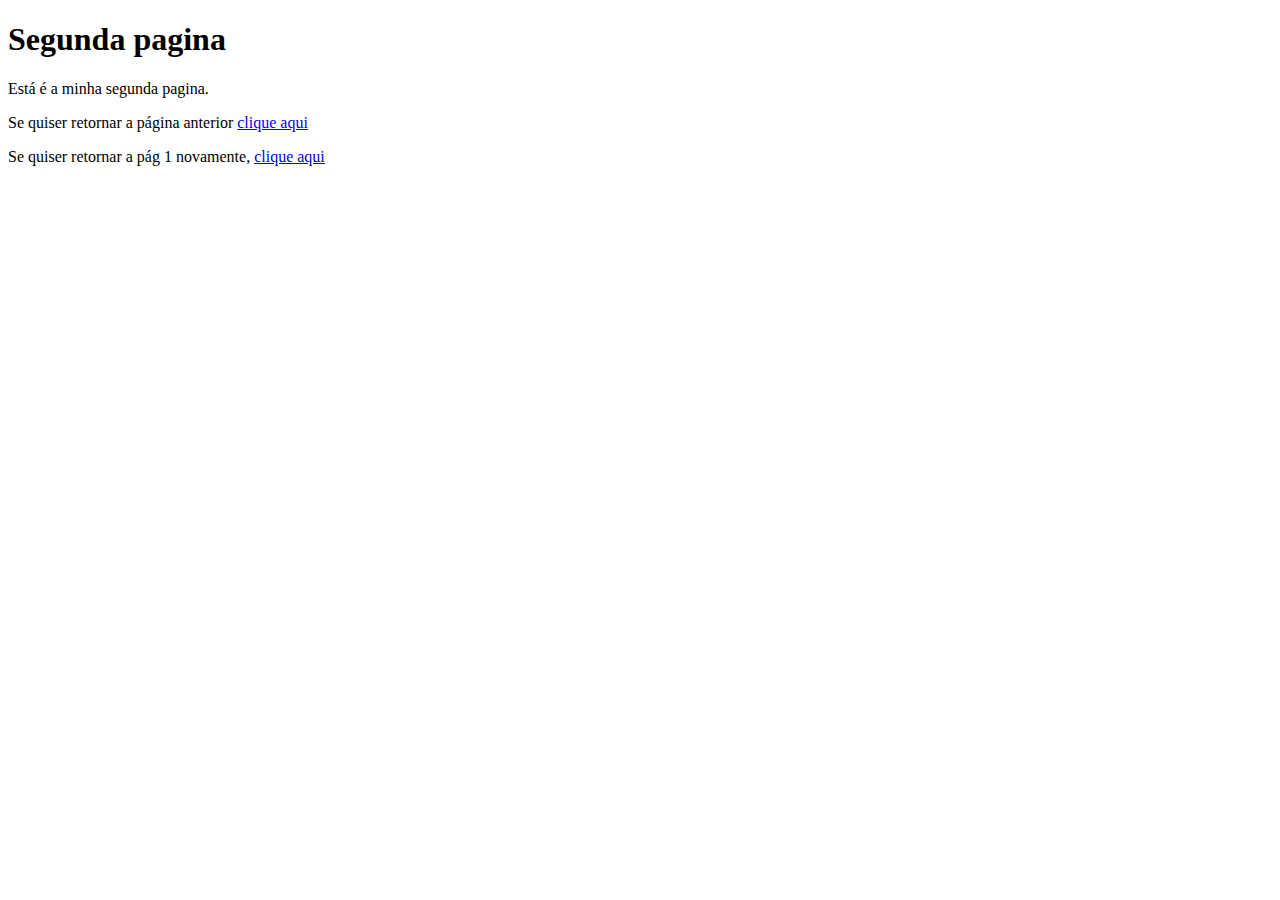
<file: EX001/pg002.html>
<!DOCTYPE html>
<html lang="pt-br">
<head>
    <meta charset="UTF-8">
    <meta name="viewport" content="width=device-width, initial-scale=1.0">
    <title>Segunda pagina</title>
</head>
<body>
    <h1>Segunda pagina</h1>
    <p>Está é a minha segunda pagina.</p>
    <p>Se quiser retornar a página anterior <a href="index.html" rel="prev">clique aqui</a></p>
    <p>Se quiser retornar a pág 1 novamente, <a href="index.html">clique aqui</a></p>
</body>
</html>
</file>
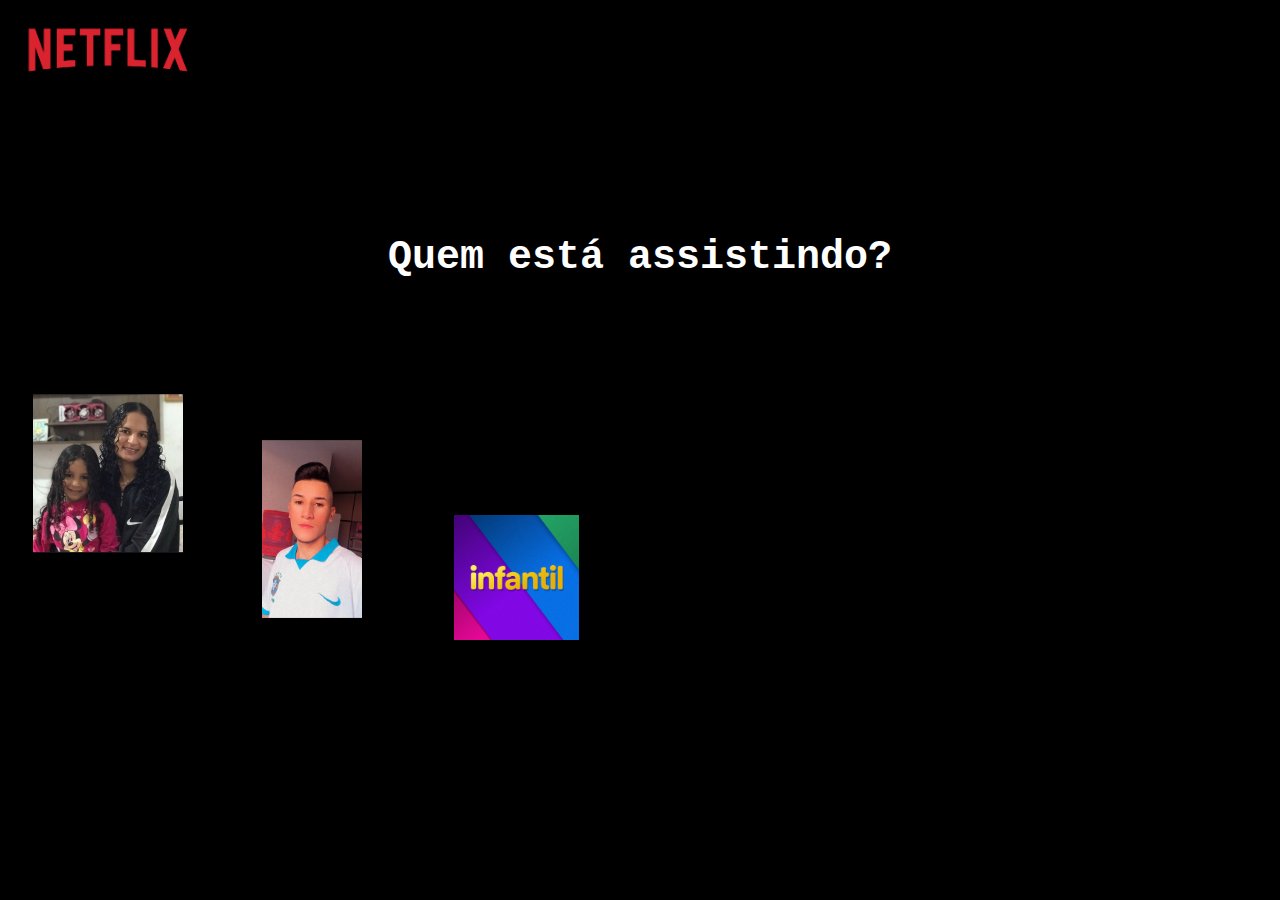
<file: substututa net/netflix.html>
<!DOCTYPE html>
<html lang="pt-br">
<head>
    <meta charset="UTF-8">
    <meta name="viewport" content="width=device-width, initial-scale=1.0">
    <title>Netpedro</title>
    <style>
    body {
        background-color: black;
        color: white;
    }
    h1{
        display: block;
        font-family: 'Courier New', Courier, monospace;
        text-align: center;
        font-size: 40px;
    }
    .netflix {
        display: block;
        text-align: left;
    }
    div {
        display: inline-block;
        text-align: center;
        height: 200px;
        width: 200px;
    }
    </style>
</head>
<body>
    <div class="netflix">
        <img src="Netflix_Logo_PMS.png" alt="" width="200px">
    </div>
    <h1>Quem está assistindo?</h1>
    <div><img src="Screenshot_20230525_201043_Gallery.jpg" alt="" width="150px" ></div>
    <div><img src="Screenshot_20230525_201056_Gallery.jpg" alt="" width="100px"></div>
    <div><img src="logo infantil.png" alt="" width="125px"></div>
</body>
</html>
</file>
<file: projeto netflix/netflix/style.css>
@charset "UTF-8";

body {
    background-image: url(foto\ fundo.jpg);
    background-size: cover;
    background-color: black;
}
h1 {
    color: white;
    font-family: Comic Sans MS;
    text-align: left;
    padding-top: 50px;
    padding-left: 120px;
}
p {
    color: white;
   text-align: start;
   font-family: Comic Sans MS;
   font-weight: bolder;
   font-size: 20px;
   width: 60%;
   padding: 10px 10px 10px 150px;
}
</file>
<file: desafiosite/estilo/style.css>
@charset "UTF-8";

@import url('https://fonts.googleapis.com/css2?family= Bebas +Neue & display=swap');

@font-face {
    font-family: 'Android';
    src: url('../fontes/idroid.otf') format('opentype');
    font-weight: normal;
}
:root {
    --cor1:#83e1ad;
    --cor2:#3ddc84;
    --cor3:#2fa866;
    --cor4:#1a5c37;
    --cor5:#063d1e;

    --font-padrao: Arial, Verdana, Helvetica, Sans-serif;
    --font-destaque: 'Bebas Neue', cursive;
    --font-android: 'Android', cursive;
}

* {
    margin: 0px;
    padding: 0px;
}
 main p {
    margin: 15px 0px;
    text-align: justify;
    text-indent: 30px;
    line-height: 2em;
}
body {
    background-color: #c5ebd6;
    font-family: var(--font-padrao);
}
header {
    background-image: linear-gradient(to bottom, var(--cor3), var(--cor5));
    min-height: 150px;
    text-align: center;
    padding-top: 40px;
}
header h1 {
    color: white;
    font-family: var(--font-destaque);
    font-size: 3em;
    margin-bottom: 20px;
}
header p {
    font-family: var(--font-padrao);
    font-size: 1.2em;
    color: white;
    max-width: 600px;
    padding-right: 10px;
    padding-left: 10px;
    margin: auto;
}
nav {
    background-color: var(--cor5);
    padding: 10px;
}
nav > a {
    color: white;
    padding: 10px;
    border-radius: 5px;
    text-decoration: none;
    font-weight: bold;
    transition-duration: 0.5;
}
nav >a:hover {
    background-color: var(--cor3);
    color: var(--cor5);
}
main {
    min-width: 300px;
    max-width: 1000px;
    padding: 20px;
    margin: auto;
    margin-bottom: 30px;
    background-color: white;
    box-shadow: 0px 0px 10px black;
    border-bottom-left-radius: 10px;
    border-bottom-right-radius: 10px; ;
}
main h1 {
    color: var(--cor5);
    font-family: var(--font-android);
}
main h2 {
    font-family: var(--font-android);
    color: var(--cor4);
    font-size: 1.3em;
    background-image: linear-gradient(to right, var(--cor1), transparent);
}
main img {
    width: 100%;
}
main img.pequena {
    max-width: 350px;
    display: block;
    margin: auto;
}
div.video {
    background-color: black;
    margin: 0px -20px 30px -20px;
    padding: 20px;
    padding-bottom: 59%;
    position: relative;
}
div.video > iframe {
    position: absolute;
    top: 5%;
    left: 5%;
    width: 90%;
    height: 90%;
}
aside {
    background-color: var(--cor2);
    padding: 10px;
    border-radius: 10px;
}
aside > h3 {
    background-color: var(--cor4);
    color: white;
    margin: -10px -10px 0px -10px;
    border-radius: 10px 10px 0px 0px;
    padding: 5px;
}
aside > ul {
    list-style-type: '\2714';
    list-style-position: inside;
    columns: 2;
}
footer {
    background-color: var(--cor5);
    color: white;
    text-align: center;
    font-size: 0.5em;
    padding: 5px;
}
</file>
